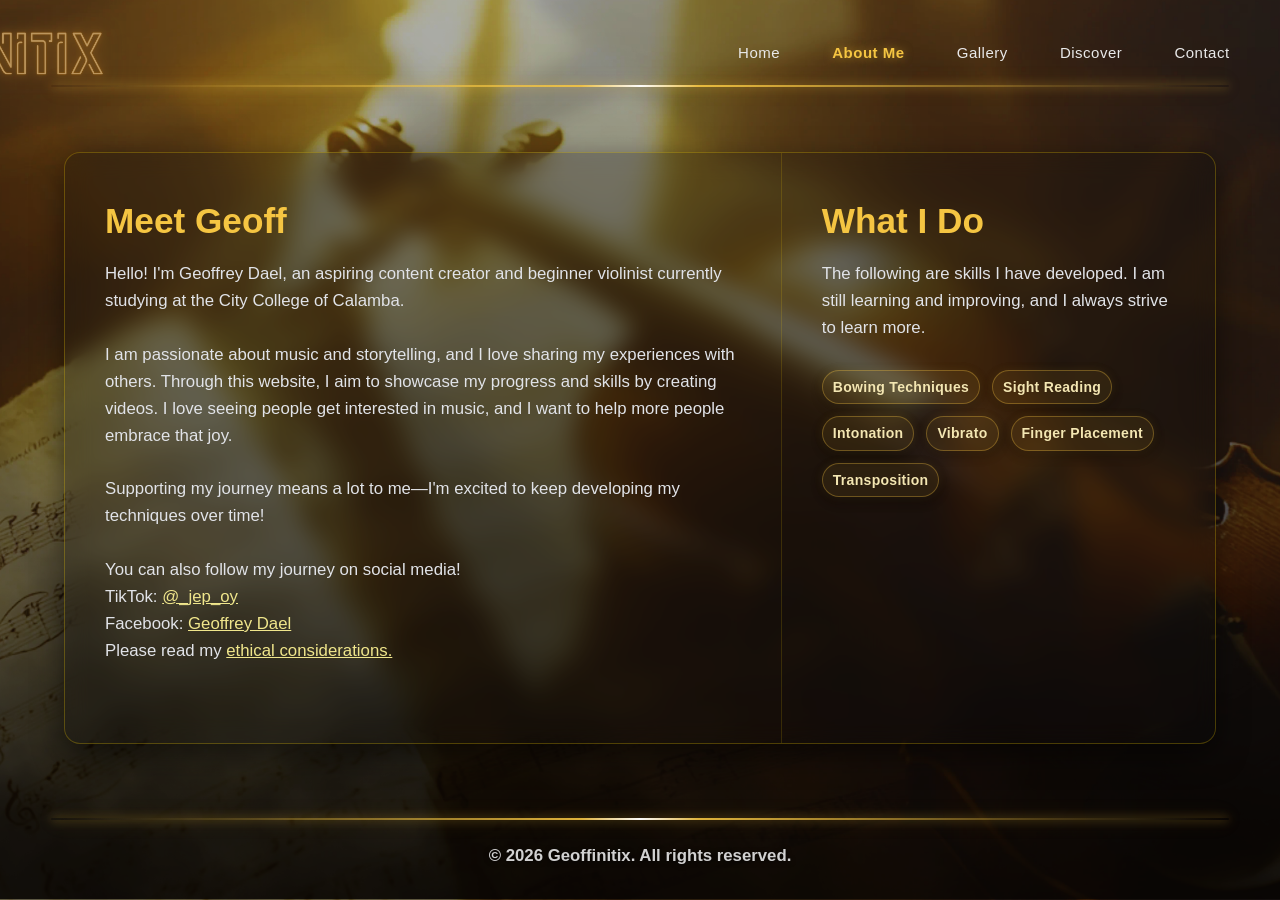
<file: about.html>
<!DOCTYPE html>
<html lang="en">

<head>
    <meta charset="UTF-8">
    <meta name="viewport" content="width=device-width, initial-scale=1.0">
    <title>About Me | Geoffinitix</title>
    <link rel="stylesheet" href="style.css">
    <link rel="stylesheet" href="animation.css">
</head>

<body class="about-page">
    <div class="main-container">

        <section class="hero-section">
            <header class="navbar-wrapper">
                <nav class="navbar-container">
                    <ul>
                        <li><a href="index.html">Home</a></li>
                        <li><a href="about.html" class="active">About Me</a></li>
                        <li><a href="gallery.html">Gallery</a></li>
                        <li><a href="portfolio.html">Discover</a></li>
                        <li><a href="contact.html">Contact</a></li>
                    </ul>
                </nav>
            </header>

            <div class="about-sections">
                <section class="about-content">
                    <h1>Meet Geoff</h1>
                    <p>
                        Hello! I'm Geoffrey Dael, an aspiring content creator and beginner violinist currently studying
                        at the City College of Calamba.<br><br>
                        I am passionate about music and storytelling, and I love sharing my experiences with others.
                        Through this website, I aim to showcase my progress and skills by creating videos. I love seeing
                        people get interested in music, and I want to help more people embrace that joy.<br><br>
                        Supporting my journey means a lot to me—I'm excited to keep developing my techniques over
                        time!<br><br>
                        You can also follow my journey on social media!<br>
                        TikTok: <a href="https://www.tiktok.com/@_jep_oy?is_from_webapp=1&sender_device=pc"
                            target="_blank">@_jep_oy</a><br>
                        Facebook: <a href="https://www.facebook.com/geoffreydael8920" target="_blank">Geoffrey
                            Dael</a><br>
                        Please read my <a href="ethics.html" target="_blank">ethical considerations.</a><br><br>


                    </p>
                </section>

                <section class="specialskill-content">
                    <h1>What I Do</h1>
                    <p>The following are skills I have developed. I am still learning and improving, and I always
                        strive to learn more.</p>
                    <ul type="none">
                        <li>Bowing Techniques</li>
                        <li>Sight Reading</li>
                        <li>Intonation</li>
                        <li>Vibrato</li>
                        <li>Finger Placement</li>
                        <li>Transposition</li>
                    </ul>
                </section>
            </div>

            <div id="music-notes-container"></div>
            <footer class="site-footer">
                <p>&copy; 2026 Geoffinitix. All rights reserved.</p>
            </footer>
        </section>


    </div>

    <script src="script.js"></script>

</body>

</html>
</file>
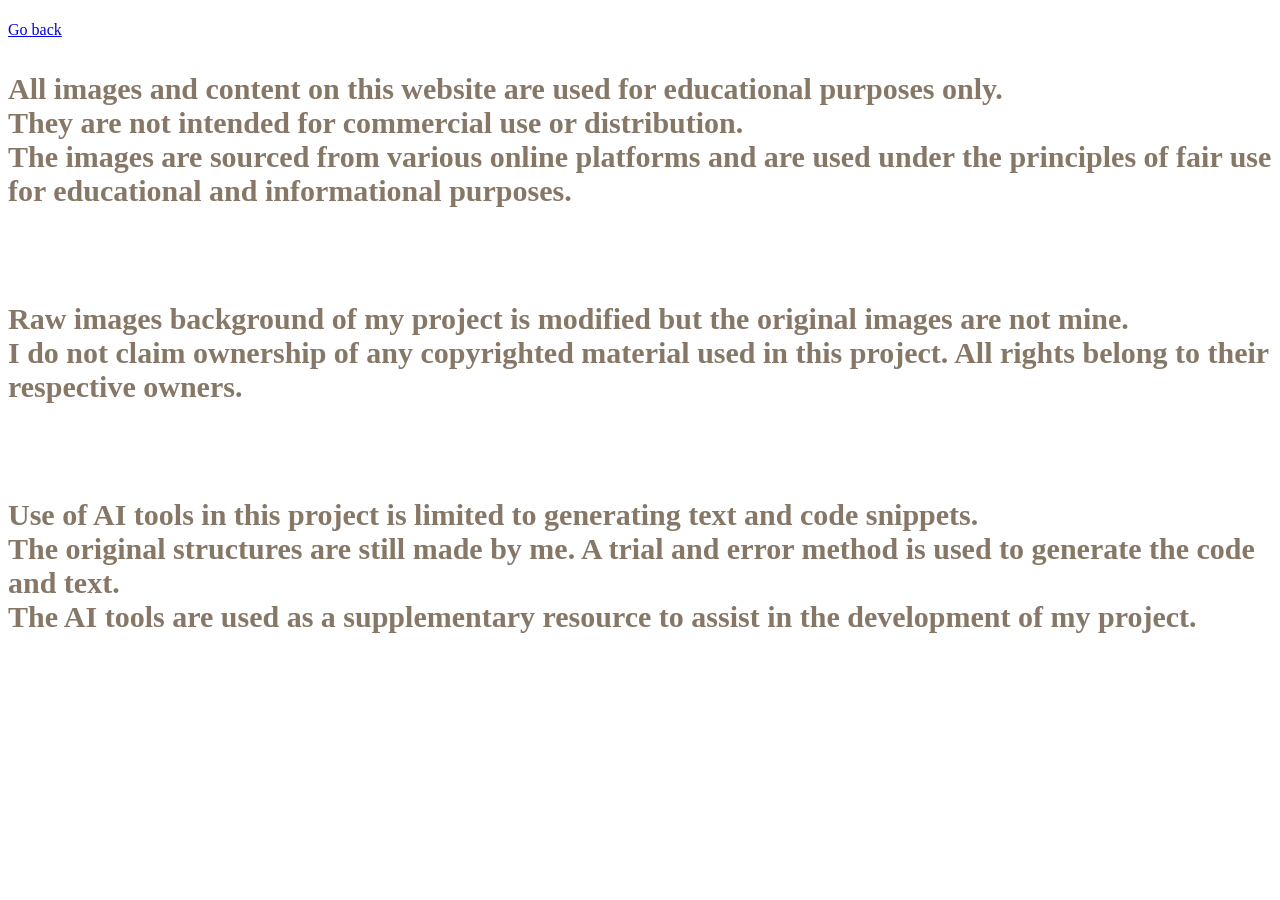
<file: ethics.html>
<!DOCTYPE html>
<html lang="en">

<head>
    <meta charset="UTF-8">
    <meta name="viewport" content="width=device-width, initial-scale=1.0">
    <title>Ethics - Geoffinitix</title>
</head>

<body>

    <a href="about.html">Go back</a>

    <span style="font-size: 30px; font-weight: bold; color: #867767;">
        <p>
            All images and content on this website are used for educational purposes only. <br>
            They are not intended for
            commercial use or distribution. <br>The images are sourced from various online platforms and are used under
            the
            principles of fair use for educational and informational purposes.
        </p><br>

        <p>
            Raw images background of my project is modified but the original images are not mine. <br>I do not claim
            ownership
            of any copyrighted material used in this project. All rights belong to their respective owners.
        </p><br>

        <p>
            Use of AI tools in this project is limited to generating text and code snippets. <br>The original structures
            are
            still made by me. A trial and error method is used to generate the code and text. <br>The AI tools are used
            as a
            supplementary resource to assist in the development of my project.
        </p>


    </span>

</body>

</html>
</file>
<file: style.css>
* {
  padding: 0;
  margin: 0;
  box-sizing: border-box;
}

html {
  scroll-behavior: smooth;
  background-color: #120b06; /* Prevents white flash before CSS/JS renders */
}

body {
  margin: 0;
  font-family: Arial, sans-serif;
  line-height: 1.6;
  color: #ffffff;
  background-color: transparent;
}

body::before {
  content: "";
  position: fixed;
  top: 0;
  left: 0;
  width: 100vw;
  height: 100vh;
  background: rgba(35, 22, 12, 0.2);
  pointer-events: none;
  z-index: 1;
}

.about-sections,
.gallery-container,
.portfolio-section,
.form-container,
.hero-cta-container {
  position: relative;
  z-index: 2;
}

h1 {
  font-family: "Trebuchet MS", Tahoma, sans-serif;
  font-weight: bold;
  font-size: 22px;
  color: #bcc655;
  margin-bottom: 10px;
}

a {
  color: #f0e68c;
  text-decoration: underline;
}

a:visited {
  color: #f0e68c;
}

body.home-page {
  background-color: #0a0c12;
}

body.home-page .main-container {
  display: flex;
  flex-direction: column;
  width: 100%;
}

body.home-page .hero-section {
  background-image: url("image/home-bg.png");
  background-size: cover;
  background-position: center top;
  background-repeat: no-repeat;
  background-attachment: fixed;
}

/* ========================================================
   UNIFIED BACKGROUND & HERO LAYOUT
   ======================================================== */

/* Apply shared background image to all page types */
body.about-page .hero-section,
body.contact-page .hero-section,
body.gallery-page .hero-section,
body.portfolio-page .hero-section,
.hero-section {
  width: 100%;
  min-height: 100vh;
  background-image: url("image/bgimg.png"); /* Single shared background image path */
  background-size: cover;
  background-position: center top;
  background-repeat: no-repeat;
  background-attachment: fixed;
  display: flex;
  flex-direction: column;
}

/* Page-specific layout adjustments */
body.about-page .hero-section,
body.contact-page .hero-section,
body.gallery-page .hero-section,
body.portfolio-page .hero-section {
  justify-content: space-between;
}
body.about-page .hero-section {
  min-height: 100vh;
  display: flex;
  flex-direction: column;
  justify-content: space-between;
}

body.home-page .hero-section,
.hero-section {
  justify-content: flex-start;
}

/* Fallback Hero Layout */
.hero-section {
  position: relative;
  width: 100%;
  min-height: 100vh;
  background-image: url("image/bgimg.png");
  background-size: cover;
  background-position: center top;
  background-repeat: no-repeat;
  background-attachment: fixed;
  display: flex;
  flex-direction: column;
  justify-content: flex-start;
}

.hero-section h1:not(.about-sections h1):not(.about-sections *) {
  font-size: 2.5rem;
  font-weight: 700;
  text-align: center;
  color: #e5c158;
  margin-top: 20px;
  margin-bottom: 8px;
  text-shadow: 0 2px 10px rgba(0, 0, 0, 0.7);
  letter-spacing: 1px;
}

.hero-section p:not(.about-sections p):not(.about-sections *) {
  font-size: 1.05rem;
  text-align: center;
  color: #d1d1d1;
  margin-bottom: 30px;
  text-shadow: 0 1px 5px rgba(0, 0, 0, 0.8);
}

/* ========================================================
   NAVIGATION BAR
   ======================================================== */
.navbar-wrapper {
  width: 100%;
  padding-top: clamp(16px, 3vh, 32px);
  z-index: 10;
}

.navbar-container {
  position: relative;
  display: flex;
  align-items: center;
  justify-content: flex-end;
  padding: clamp(6px, 1vh, 10px) clamp(16px, 3vw, 40px) clamp(12px, 2vh, 22px)
    clamp(16px, 3vw, 40px);
  background-color: transparent;
  width: 100%;
}

.navbar-container::after {
  content: "";
  position: absolute;
  bottom: 0;
  left: 4%;
  width: 92%;
  height: 2px;
  background: linear-gradient(
    90deg,
    transparent 0%,
    rgba(245, 197, 66, 0.25) 15%,
    rgba(245, 197, 66, 0.9) 45%,
    rgba(255, 255, 255, 0.98) 50%,
    rgba(245, 197, 66, 0.9) 55%,
    rgba(245, 197, 66, 0.25) 85%,
    transparent 100%
  );
  box-shadow:
    0 0 10px rgba(245, 197, 66, 0.55),
    0 0 20px rgba(245, 197, 66, 0.25);
  border-radius: 2px;
}

.navbar-container ul {
  display: flex;
  flex-direction: row;
  flex-wrap: wrap;
  align-items: center;
  justify-content: center;
  gap: clamp(14px, 2.2vw, 36px);
  list-style: none;
  margin: 0;
  padding: 0;
}

.navbar-container a {
  display: inline-block;
  padding: clamp(4px, 0.8vh, 6px) clamp(8px, 1vw, 12px);
  font-size: 15px;
  font-weight: 500;
  line-height: 1.4;
  color: #e9e9e9;
  text-decoration: none;
  letter-spacing: 0.5px;
}

.navbar-container a.active {
  color: #f5c542;
  font-weight: bold;
  text-shadow: 0 0 10px rgba(245, 197, 66, 0.5);
}

/* ========================================================
   HOME PAGE CONTENT & BUTTONS
   ======================================================== */
.hero-cta-container {
  position: absolute;
  bottom: 22%;
  left: 6.3%;
  z-index: 2;
}

.hero-cta-container .cta-buttons {
  display: flex;
  flex-wrap: wrap;
  gap: clamp(8px, 1.2vw, 18px);
  align-items: center;
}

.btn {
  position: relative;
  display: inline-flex;
  align-items: center;
  justify-content: center;
  padding: clamp(10px, 1.4vh, 16px) clamp(22px, 2.2vw, 36px);
  font-size: clamp(13px, 1.05vw, 16px);
  font-weight: 800;
  letter-spacing: 1px;
  text-transform: uppercase;
  text-decoration: none;
  border-radius: 8px;
  cursor: pointer;
  overflow: hidden;
  z-index: 1;
}

.btn--primary {
  background: linear-gradient(135deg, #f5c542 0%, #e5b11b 100%);
  color: #0b0d12;
  border: 1px solid #ffd866;
  box-shadow:
    0 4px 20px rgba(245, 197, 66, 0.35),
    inset 0 1px 0 rgba(255, 255, 255, 0.5);
  text-shadow: 0 1px 0 rgba(255, 255, 255, 0.4);
}

.btn--secondary {
  background: rgba(18, 22, 32, 0.65);
  color: #ffffff;
  border: 1px solid rgba(255, 255, 255, 0.3);
  backdrop-filter: blur(12px);
  -webkit-backdrop-filter: blur(12px);
  box-shadow:
    0 4px 20px rgba(0, 0, 0, 0.5),
    inset 0 1px 1px rgba(255, 255, 255, 0.2);
  text-shadow: 0 0 8px rgba(255, 255, 255, 0.6);
}

.home-content {
  background: linear-gradient(180deg, #0a0c12 0%, #12151e 100%);
  padding: 90px 24px;
  display: flex;
  justify-content: center;
}

.home-cards {
  display: grid;
  grid-template-columns: repeat(auto-fit, minmax(240px, 1fr));
  gap: 24px;
  margin-top: 36px;
}

.home-card {
  background: rgba(255, 255, 255, 0.04);
  border: 1px solid rgba(245, 197, 66, 0.2);
  border-radius: 8px;
  padding: 26px;
}

.home-card h3 {
  color: #f5c542;
  margin-bottom: 10px;
  font-size: 20px;
}

.home-card p {
  color: #cfd3dc;
  font-size: 14px;
  line-height: 1.6;
  margin-bottom: 16px;
}

.card-link {
  color: #f5c542;
  text-decoration: none;
  font-weight: 600;
  font-size: 14px;
}

.about-sections {
  display: flex;
  max-width: 1200px;
  width: 90%;
  /* Increased top margin from 30px to 60px (or 70px) to drop it further down */
  margin: 65px auto 40px auto;
  background: rgba(15, 15, 15, 0.25);
  backdrop-filter: blur(12px);
  -webkit-backdrop-filter: blur(12px);
  border: 1px solid rgba(255, 215, 0, 0.25);
  border-radius: 16px;
  box-shadow: 0 10px 30px rgba(0, 0, 0, 0.5);
  overflow: hidden;
  position: relative;
  z-index: 2;
  padding: 0;
}

.about-sections .about-content,
.specialskill-content {
  padding: 50px 45px; /* Adds comfortable top/bottom room for text */
}
/* Left Column: Meet Geoff (Takes up much more width ~65%) */
.about-sections .about-content {
  flex: 1.8;
  padding: 40px;
  background: transparent;
  border: none;
  border-right: 1px solid rgba(255, 215, 0, 0.15); /* Vertical dividing line */
  border-radius: 0;
  display: flex;
  flex-direction: column;
}

/* Right Column: What I Do (Takes up ~35%) */
.specialskill-content {
  flex: 1;
  padding: 40px;
  background: transparent;
  border: none;
  border-radius: 0;
  display: flex;
  flex-direction: column;
}

/* Responsive Collapse for Tablet/Mobile */
@media (max-width: 850px) {
  .about-sections {
    flex-direction: column;
  }

  .about-sections .about-content {
    border-right: none;
    border-bottom: 1px solid rgba(255, 215, 0, 0.15);
  }
}

/* Section Headings ("Meet Geoff" & "What I Do") */
.about-sections .about-content h1,
.specialskill-content h1 {
  margin-bottom: 12px;
  font-size: 2.2rem !important; /* Increased heading size (approx 35px) */
  color: #f5c542;
  text-align: left !important;
}

/* Paragraph Body Text */
.about-sections .about-content p,
.specialskill-content p {
  margin-bottom: 12px;
  font-size: 1.05rem !important; /* Increased body text for better readability */
  line-height: 1.6;
  color: #e1e3e8;
  text-align: left !important;
}

.specialskill-content ul {
  display: flex;
  flex-wrap: wrap;
  gap: 12px; /* Slightly increased spacing between pills */
  margin: 16px 0 0 0;
  padding: 0;
  list-style: none;
  justify-content: flex-start;
}
/* Style for individual skill pills */
.specialskill-content li {
  display: inline-flex;
  align-items: center;
  padding: 8px 16px; /* Increased padding inside pills */
  font-size: 0.95rem !important; /* Enlarged text size for better legibility */
  font-weight: 600; /* Medium-bold for sharper text */
  letter-spacing: 0.3px; /* Subtle spacing between letters */
  color: #f3e6b2;
  background: rgba(245, 197, 66, 0.1);
  border: 1px solid rgba(245, 197, 66, 0.4);
  border-radius: 20px;
  box-shadow: 0 3px 10px rgba(0, 0, 0, 0.3);
  transition: all 0.2s ease;
}

body.contact-page .hero-section h1 {
  margin-top: 10px;
  margin-bottom: 4px;
}

body.contact-page .hero-section p {
  margin-bottom: 12px;
}

.form-container {
  max-width: 750px;
  width: 90%;
  margin: 0 auto 40px auto;
  padding: 35px 45px;
  background: rgba(15, 15, 15, 0.18);
  backdrop-filter: blur(10px);
  -webkit-backdrop-filter: blur(10px);
  border: 1px solid rgba(255, 215, 0, 0.2);
  border-radius: 14px;
  box-shadow: 0 10px 30px rgba(0, 0, 0, 0.4);
  color: #fff;
}

.input-group {
  margin-bottom: 22px;
  display: flex;
  flex-direction: column;
}

.input-group label {
  margin-bottom: 8px;
  font-size: 0.95rem;
  font-weight: 600;
  color: #e0e0e0;
}

.input-group input,
.input-group textarea {
  width: 100%;
  padding: 14px 16px;
  background: rgba(0, 0, 0, 0.25);
  border: 1px solid rgba(255, 255, 255, 0.2);
  border-radius: 6px;
  color: #fff;
  font-size: 1rem;
  outline: none;
  box-sizing: border-box;
}

.input-group textarea {
  min-height: 110px;
  resize: vertical;
}

.submit-btn {
  width: 100%;
  padding: 15px;
  margin-top: 10px;
  background: linear-gradient(135deg, #e5c158, #b8860b);
  border: none;
  border-radius: 6px;
  color: #111;
  font-size: 1rem;
  font-weight: bold;
  cursor: pointer;
  text-transform: uppercase;
  letter-spacing: 1px;
}

.input-group input.invalid-field,
.input-group textarea.invalid-field {
  border: 1px solid #ff4d4d !important;
  box-shadow: 0 0 10px rgba(255, 77, 77, 0.4) !important;
  background: rgba(255, 0, 0, 0.08) !important;
}

.error-msg {
  color: #ff6b6b;
  font-size: 0.82rem;
  margin-top: 5px;
  display: block;
  font-weight: 500;
}

.char-counter {
  display: block;
  text-align: right;
  font-size: 0.78rem;
  color: #888;
  margin-top: 4px;
}

.input-group input::placeholder,
.input-group textarea::placeholder {
  color: rgba(255, 255, 255, 0.7);
  opacity: 1;
}

.contact-wrapper {
  display: flex;
  max-width: 1000px;
  width: 90%;
  /* Change top margin from 0 to 40px (or 50px) to drop it down */
  margin: 50px auto 40px auto;
  background: rgba(15, 15, 15, 0.25);
  backdrop-filter: blur(12px);
  -webkit-backdrop-filter: blur(12px);
  border: 1px solid rgba(255, 215, 0, 0.25);
  border-radius: 16px;
  box-shadow: 0 10px 30px rgba(0, 0, 0, 0.5);
  overflow: hidden;
  position: relative;
  z-index: 2;
}

/* Left Column: Contact Information (Smaller Width) */
.contact-info-container {
  flex: 1; /* ~35% - 40% width */
  padding: 40px;
  background: rgba(0, 0, 0, 0.2);
  border-right: 1px solid rgba(255, 215, 0, 0.15);
  display: flex;
  flex-direction: column;
}

.contact-info-container h2 {
  font-family: "Trebuchet MS", Tahoma, sans-serif;
  font-size: 1.6rem;
  color: #e5c158;
  margin-bottom: 12px;
}

.contact-info-container p {
  text-align: left !important;
  color: #d1d1d1;
  font-size: 0.92rem;
  margin-bottom: 24px;
}

.info-item {
  margin-bottom: 20px;
}

.info-label {
  font-size: 0.8rem;
  text-transform: uppercase;
  letter-spacing: 1px;
  color: #f5c542;
  font-weight: bold;
  display: block;
  margin-bottom: 4px;
}

.info-item p {
  margin-bottom: 0;
  font-size: 0.95rem;
  color: #ffffff;
}

.social-links {
  display: flex;
  gap: 15px;
  margin-top: 6px;
}

.social-links a {
  color: #f0e68c;
  text-decoration: none;
  font-weight: 600;
  transition: color 0.2s ease;
}

.social-links a:hover {
  color: #f5c542;
  text-decoration: underline;
}

/* Right Column: Message Form (Larger Width) */
.form-container {
  flex: 1.6; /* ~60% - 65% width */
  padding: 40px;
  width: 100%;
  max-width: none;
  margin: 0;
  background: transparent;
  backdrop-filter: none;
  -webkit-backdrop-filter: none;
  border: none;
  border-radius: 0;
  box-shadow: none;
}

/* Responsive collapse for tablet/mobile screens */
@media (max-width: 850px) {
  .contact-wrapper {
    flex-direction: column;
  }

  .contact-info-container {
    border-right: none;
    border-bottom: 1px solid rgba(255, 215, 0, 0.15);
  }
}

/* ========================================================
   PORTFOLIO PAGE
   ======================================================== */
body.portfolio-page .portfolio-section {
  flex: 1;
  display: flex;
  flex-direction: column;
  justify-content: flex-start;
  padding-top: 10px;
}

body.portfolio-page .portfolio-header {
  max-width: 1350px;
  width: 100%;
  margin: 0 auto;
  padding: 0 20px;
  text-align: left !important;
}

body.portfolio-page .portfolio-header h1,
body.portfolio-page .portfolio-header p {
  text-align: left !important;
}

.cards-container {
  display: grid;
  grid-template-columns: repeat(3, 1fr); /* Updated from repeat(4, 1fr) */
  gap: 20px;
  max-width: 1350px;
  width: 100%;
  margin: -5px auto 40px auto;
  padding: 0 20px;
  box-sizing: border-box;
}

@media (max-width: 900px) {
  .cards-container {
    grid-template-columns: repeat(2, 1fr);
  }
}

@media (max-width: 600px) {
  .cards-container {
    grid-template-columns: 1fr;
  }
}
.card-item {
  position: relative;
  display: flex;
  flex-direction: column;
  justify-content: flex-end;
  min-height: 500px; /* Reduced from 500px to shorten the overall card height */
  border-radius: 16px;
  overflow: hidden;
  text-decoration: none;
  color: #fff;
  border: 1px solid rgba(255, 215, 0, 0.25);
  background: rgba(15, 15, 15, 0.35);
  backdrop-filter: blur(12px);
  -webkit-backdrop-filter: blur(12px);
}

/* Optional: Adjust paragraph height so text doesn't overflow the shorter cards */
.card-content .card-description,
.card-description {
  font-size: 0.88rem;
  color: #d1d1d1;
  line-height: 1.4;
  margin: 0 0 12px 0;
  text-align: left !important;
  text-shadow: 0 1px 3px rgba(0, 0, 0, 0.9);
  height: auto; /* Let content dictate height naturally */
  min-height: 0;
}

.card-image-wrapper {
  position: absolute;
  top: 0;
  left: 0;
  width: 100%;
  height: 100%;
  z-index: 0;
  /* Mask gradient to smoothly fade out the bottom of the image into the card background */
  -webkit-mask-image: linear-gradient(
    to bottom,
    rgba(0, 0, 0, 1) 40%,
    rgba(0, 0, 0, 0) 100%
  );
  mask-image: linear-gradient(
    to bottom,
    rgba(0, 0, 0, 1) 40%,
    rgba(0, 0, 0, 0) 100%
  );
}

.card-img {
  width: 100%;
  height: 100%;
  object-fit: cover;
}

/* Card Content Container */
.card-content {
  position: relative;
  z-index: 1;
  padding: 20px;
  display: flex;
  flex-direction: column;
  justify-content: flex-end;
  text-align: left !important;
  background: linear-gradient(
    to bottom,
    rgba(124, 101, 67, 0) 0%,
    rgba(80, 54, 11, 0.8) 40%,
    rgba(42, 24, 0, 0.95) 100%
  );
}

/* Card Title: Give a fixed height so multi-line titles align nicely */
.card-content .card-title,
.card-title {
  font-size: 1.15rem;
  font-weight: 700;
  color: #e5c158;
  margin-top: 0;
  margin-bottom: 10px;
  min-height: 2.8em; /* Ensures title baselines align across all 3 cards */
  display: flex;
  align-items: flex-end;
  text-align: left !important;
  text-shadow: 0 2px 4px rgba(0, 0, 0, 0.8);
}

/* Card Description (<p>): Set a matching min-height so the paragraphs and EXPLORE buttons align horizontally */
.card-content .card-description,
.card-description {
  font-size: 0.88rem;
  color: #d1d1d1;
  line-height: 1.45;
  margin: 0 0 16px 0;
  min-height: 4.5em; /* Holds consistent space across 3-line and 4-line descriptions */
  text-align: left !important;
  text-shadow: 0 1px 3px rgba(0, 0, 0, 0.9);
}
/* 1. Heading positioned cleanly at top with spacing below */
.card-title {
  font-size: 1.2rem;
  font-weight: 700;
  color: #e5c158;
  margin-top: 0;
  margin-bottom: 24px; /* Creates the gap between heading and paragraph */
  text-align: left;
  text-shadow: 0 2px 4px rgba(0, 0, 0, 0.8);
}

/* 2. Left-aligned paragraph sitting underneath heading */
.card-description {
  font-size: 0.88rem;
  color: #d1d1d1;
  line-height: 1.5;
  margin: 0 0 16px 0;
  text-align: left;
  text-shadow: 0 1px 3px rgba(0, 0, 0, 0.9);
  min-height: 4.2em; /* Keeps headings locked on the same baseline across cards */
}
.card-actions {
  display: flex;
  justify-content: flex-end;
}

.card-btn {
  display: inline-block;
  padding: 8px 18px;
  background: linear-gradient(135deg, #e5c158, #b8860b);
  color: #111;
  font-weight: 600;
  font-size: 0.88rem;
  border-radius: 6px;
  text-transform: uppercase;
  letter-spacing: 0.5px;
}

.gallery-container {
  width: 90%;
  max-width: 1350px;
  margin: 20px auto 40px auto; /* Removed negative top margin */
  padding: 0 20px;
}

/* Align the entire header section to the left */
.gallery-header,
.gallery-container h1,
.gallery-container p {
  text-align: left !important;
  margin-left: 0;
  padding-left: 0;
}

.gallery-title {
  font-size: 2.2rem;
  font-weight: 700;
  color: #e5c158;
  margin-bottom: 6px;
}

.gallery-subtitle {
  font-size: 1rem;
  color: #d1d1d1;
}

.gallery-scroll-wrapper {
  position: relative;
  width: 100%;
}
.gallery-grid {
  display: grid;
  grid-template-columns: repeat(5, 1fr);
  gap: 15px;
  max-height: 460px; /* Reduced so only 2 full rows fit */
  overflow-y: auto; /* Enables vertical scrolling for hidden items */
  overflow-x: hidden; /* Prevents any unwanted horizontal scrollbars */
  padding-right: 5px;
}

.parent {
  display: grid;
  grid-template-columns: repeat(5, 1fr);
  gap: 15px;
  max-height: 470px; /* Limits the viewable area strictly to 2 rows */
  overflow-y: auto; /* Adds vertical scrollbar for hidden items */
  overflow-x: hidden; /* Prevents horizontal overflow */
  padding-right: 5px; /* Space for scrollbar */
  margin-top: -15px; /* Adjust this value (e.g., -10px to -25px) to lift the grid higher */
  padding-top: 0;
}

.parent > div {
  aspect-ratio: 10 / 9; /* Shorter landscape format */
  height: auto;
}

.parent img {
  width: 100%;
  height: 100%;
  object-fit: cover; /* Ensures images fill the shorter box without stretching */
}

/* Styled scrollbar for mouse scrolling */
.parent::-webkit-scrollbar {
  width: 6px;
}

.parent::-webkit-scrollbar-track {
  background: rgba(20, 18, 22, 0.4);
  border-radius: 4px;
}

.parent::-webkit-scrollbar-thumb {
  background: rgba(229, 193, 88, 0.5);
  border-radius: 4px;
}
/* Video Preview Cards without images */
.gallery-item.video-item {
  position: relative;
  background: rgba(20, 18, 22, 0.85);
  border: 1px solid rgba(229, 193, 88, 0.3);
  border-radius: 16px;
  cursor: pointer;
  display: flex;
  align-items: center;
  justify-content: center;
}

.video-play-icon {
  position: absolute;
  top: 50%;
  left: 50%;
  transform: translate(-50%, -50%);
  width: 52px;
  height: 52px;
  background: rgba(20, 18, 22, 0.85);
  color: #e5c158;
  border: 2px solid #e5c158;
  border-radius: 50%;
  display: flex;
  align-items: center;
  justify-content: center;
  font-size: 20px;
  padding-left: 3px;
  z-index: 2;
  pointer-events: none;
}

.modal-content-video {
  width: 80vw;
  max-width: 900px;
  aspect-ratio: 16 / 9;
  background: #000;
  border-radius: 12px;
  overflow: hidden;
  box-shadow: 0 0 25px rgba(229, 193, 88, 0.3);
}

.modal-content-video iframe {
  width: 100%;
  height: 100%;
  border: none;
}

.gallery-item.video-item {
  position: relative;
  width: 100%;
  height: 220px;
  border-radius: 16px;
  overflow: hidden;
  border: 1px solid rgba(229, 193, 88, 0.3);
  background: #000;
  cursor: pointer;
}

.gallery-item.video-item img {
  width: 100%;
  height: 100%;
  object-fit: cover;
  object-position: center;
  display: block;
}

.gallery-item.video-item iframe {
  width: 100%;
  height: 100%;
  border: none;
}

/* 1. Set a fixed height for each gallery card container */
.gallery-item {
  width: 100%;
  aspect-ratio: 3 / 3; /* Ensures all thumbnails maintain consistent proportions */
  height: auto;
  border-radius: 12px;
  overflow: hidden;
  border: 1px solid rgba(229, 193, 88, 0.25);
  background: rgba(15, 15, 15, 0.35);
}

.gallery-item img {
  width: 100%;
  height: 100%;
  object-fit: cover;
  display: block;
}
.modal-overlay {
  position: fixed;
  top: 0;
  left: 0;
  width: 100vw;
  height: 100vh;
  background: rgba(0, 0, 0, 0.85);
  backdrop-filter: blur(8px);
  -webkit-backdrop-filter: blur(8px);
  display: flex;
  justify-content: center;
  align-items: center;
  z-index: 1000;
  padding: 40px;
  opacity: 0;
  visibility: hidden;
  pointer-events: none;
}

.modal-content {
  position: relative;
  display: flex;
  justify-content: center;
  align-items: center;
  max-width: 90vw;
  max-height: 90vh;
  border-radius: 16px;
  overflow: hidden;
  box-shadow:
    0 20px 50px rgba(0, 0, 0, 0.6),
    0 0 25px rgba(245, 197, 66, 0.25);
  transform: scale(0.82);
}

.modal-content img {
  display: block;
  width: auto;
  height: auto;
  max-width: 90vw;
  max-height: 90vh;
  object-fit: contain;
}

.modal-close {
  position: absolute;
  top: 25px;
  right: 35px;
  font-size: 2.8rem;
  font-weight: bold;
  color: #ffffff;
  cursor: pointer;
  z-index: 1001;
  line-height: 1;
  user-select: none;
}

.modal-overlay.active {
  opacity: 1;
  visibility: visible;
  pointer-events: auto;
}

.modal-overlay.active .modal-content {
  transform: scale(1);
}

.modal-nav {
  position: absolute;
  top: 50%;
  transform: translateY(-50%);
  background: none;
  color: #f5c542;
  width: 48px;
  height: 80px;
  border-radius: 12px;
  border: none;
  display: flex;
  align-items: center;
  justify-content: center;
  font-size: 1.5rem;
  cursor: pointer;
  z-index: 1002;
  user-select: none;
}

.modal-prev {
  left: 20px;
}
.modal-next {
  right: 20px;
}

.video-modal-prev {
  left: 20px;
}

.video-modal-next {
  right: 20px;
}

/* Ensure video content area leaves room for the arrows on screen */
.modal-content-video {
  max-width: 80vw;
  width: 800px;
  position: relative;
  z-index: 1001;
}

.site-footer {
  position: relative;
  margin-top: auto;
  width: 100%;
  text-align: center;
  padding: 30px 16px 5px;
  background: transparent;
  color: #ffffff;
  font-weight: 700;
  font-size: clamp(14px, 1.25vw, 18px);
  text-shadow: 0 1px 3px rgba(0, 0, 0, 0.6);
  z-index: 10;
  display: flex;
  justify-content: center;
  align-items: center;
}

.site-footer p {
  margin: 0;
  line-height: 1;
}

.site-footer::before {
  content: "";
  position: absolute;
  top: 0;
  left: 4%;
  width: 92%;
  height: 2px;
  background: linear-gradient(
    90deg,
    transparent 0%,
    rgba(245, 197, 66, 0.25) 15%,
    rgba(245, 197, 66, 0.9) 45%,
    rgba(255, 255, 255, 0.98) 50%,
    rgba(245, 197, 66, 0.9) 55%,
    rgba(245, 197, 66, 0.25) 85%,
    transparent 100%
  );
  box-shadow:
    0 0 10px rgba(245, 197, 66, 0.55),
    0 0 20px rgba(245, 197, 66, 0.25);
  border-radius: 2px;
}

@media (max-width: 1024px) {
  .parent {
    grid-template-columns: repeat(3, 1fr);
  }
}

@media (max-width: 768px) {
  /* Reduce navbar wrapper padding on top */
  .navbar-wrapper {
    padding-top: 12px;
  }

  /* Center alignment and tighten container padding */
  .navbar-container {
    justify-content: center;
    padding: 8px 12px 14px 12px;
  }

  /* Reduce gap between menu items so all fit on one row */
  .navbar-container ul {
    gap: 8px; /* Tighter spacing between links */
  }

  /* Lower font size & padding for individual navbar links */
  .navbar-container a {
    font-size: 14px; /* Scaled down for mobile */
    padding: 3px 6px;
    letter-spacing: 0; /* Tightens text width */
  }
}

@media (max-width: 400px) {
  /* Extra tight adjustments for smaller phone screens */
  .navbar-container ul {
    gap: 4px;
  }

  .navbar-container a {
    font-size: 10px;
    padding: 2px 4px;
  }
}
/* Custom Alert Overlay */
.custom-alert-overlay {
  position: fixed;
  top: 0;
  left: 0;
  width: 100vw;
  height: 100vh;
  background: rgba(0, 0, 0, 0.75);
  backdrop-filter: blur(8px);
  -webkit-backdrop-filter: blur(8px);
  display: flex;
  justify-content: center;
  align-items: center;
  z-index: 2000;
  opacity: 0;
  visibility: hidden;
  transition:
    opacity 0.3s ease,
    visibility 0.3s ease;
}

.custom-alert-overlay.active {
  opacity: 1;
  visibility: visible;
}

/* Custom Alert Popup Box */
.custom-alert-box {
  background: rgba(20, 20, 20, 0.95);
  border: 1px solid rgba(245, 197, 66, 0.5);
  border-radius: 16px;
  padding: 30px 40px;
  max-width: 400px;
  width: 90%;
  text-align: center;
  box-shadow:
    0 10px 30px rgba(0, 0, 0, 0.7),
    0 0 20px rgba(245, 197, 66, 0.2);
  transform: scale(0.8);
  transition: transform 0.3s cubic-bezier(0.16, 1, 0.3, 1);
}

.custom-alert-overlay.active .custom-alert-box {
  transform: scale(1);
}

.custom-alert-icon {
  width: 50px;
  height: 50px;
  background: rgba(245, 197, 66, 0.15);
  color: #f5c542;
  border: 2px solid #f5c542;
  border-radius: 50%;
  display: flex;
  align-items: center;
  justify-content: center;
  font-size: 24px;
  font-weight: bold;
  margin: 0 auto 15px auto;
}

.custom-alert-box h3 {
  color: #f5c542;
  font-size: 1.5rem;
  margin-bottom: 8px;
}

.custom-alert-box p {
  color: #d1d1d1;
  font-size: 0.95rem;
  margin-bottom: 20px;
  text-align: center !important;
}

.custom-alert-box .submit-btn {
  padding: 10px 25px;
  margin-top: 0;
}
</file>
<file: animation.css>
html {
  scroll-behavior: smooth;
}

body::before {
  opacity: 0;
  transition: opacity 0.4s ease;
}

body.page-loaded::before {
  opacity: 1;
}

/* Add .contact-wrapper to the animated elements */
.about-sections,
.gallery-container,
.portfolio-section,
.form-container,
.contact-wrapper,
.hero-cta-container {
  opacity: 0;
  transform: translateY(25px);
  transition:
    opacity 0.45s ease-out,
    transform 0.45s cubic-bezier(0.16, 1, 0.3, 1);
}

/* Trigger reveal animation when page loads */
body.page-loaded .about-sections,
body.page-loaded .gallery-container,
body.page-loaded .portfolio-section,
body.page-loaded .form-container,
body.page-loaded .contact-wrapper,
body.page-loaded .hero-cta-container {
  opacity: 1;
  transform: translateY(0);
}

a:hover {
  color: #ffffff;
  text-decoration: none;
}

.navbar-container a {
  transition:
    color 0.25s ease,
    text-shadow 0.25s ease,
    transform 0.2s ease;
}

.navbar-container a:hover,
.navbar-container a:focus {
  color: #ffffff;
  text-shadow: 0 0 12px rgba(245, 197, 66, 0.85);
  transform: translateY(-1px);
}

.btn {
  transition: all 0.3s cubic-bezier(0.25, 0.8, 0.25, 1);
}

.btn--primary:hover,
.btn--primary:focus {
  background: linear-gradient(135deg, #ffd866 0%, #f5c542 100%);
  color: #000000;
  border-color: #ffffff;
  transform: translateY(-3px) scale(1.02);
  box-shadow:
    0 8px 30px rgba(245, 197, 66, 0.6),
    0 0 15px rgba(255, 255, 255, 0.5),
    inset 0 1px 0 rgba(255, 255, 255, 0.8);
}

.btn--secondary:hover,
.btn--secondary:focus {
  background: rgba(255, 255, 255, 0.12);
  color: #f5c542;
  border-color: #f5c542;
  transform: translateY(-3px) scale(1.02);
  box-shadow:
    0 8px 30px rgba(245, 197, 66, 0.35),
    inset 0 1px 2px rgba(255, 255, 255, 0.4);
  text-shadow: 0 0 12px rgba(245, 197, 66, 0.8);
}

.btn:active {
  transform: translateY(-1px) scale(0.98);
}

.home-card {
  background: rgba(255, 255, 255, 0.04);
  border: 1px solid rgba(245, 197, 66, 0.2);
  border-radius: 8px;
  padding: 26px;
  transition:
    transform 0.25s ease,
    border-color 0.25s ease,
    box-shadow 0.25s ease;
}

.home-card:hover {
  transform: translateY(-4px);
  border-color: #f5c542;
  box-shadow: 0 8px 24px rgba(245, 197, 66, 0.15);
}

.card-link {
  transition: color 0.2s ease;
}

.card-link:hover {
  color: #ffd65c;
  text-decoration: underline;
}

.specialskill-content li {
  display: inline-flex;
  align-items: center;
  padding: 5px 10px;
  font-size: 14px !important;
  color: #f3e6b2;
  background: rgba(245, 197, 66, 0.08);
  border: 1px solid rgba(245, 197, 66, 0.32);
  border-radius: 22px;
  box-shadow:
    0 4px 12px rgba(0, 0, 0, 0.28),
    0 0 10px rgba(245, 197, 66, 0.1);
  transition: all 0.25s ease;
}

.specialskill-content li:hover {
  background: rgba(245, 197, 66, 0.18);
  border-color: rgba(245, 197, 66, 0.6);
  transform: translateY(-2px);
}

.input-group input,
.input-group textarea {
  transition: all 0.3s ease;
}

.input-group input:focus,
.input-group textarea:focus {
  border-color: #e5c158;
  background: rgba(0, 0, 0, 0.45);
  box-shadow: 0 0 10px rgba(229, 193, 88, 0.3);
}

.submit-btn {
  transition: all 0.3s ease;
}

.submit-btn:hover {
  background: linear-gradient(135deg, #f3d06a, #d49b13);
  box-shadow: 0 0 15px rgba(229, 193, 88, 0.4);
}

.submit-btn:active {
  transform: scale(0.98);
}

.card-item {
  transition:
    transform 0.3s ease,
    border-color 0.3s ease,
    box-shadow 0.3s ease;
}

.card-item:hover {
  transform: translateY(-8px);
  border-color: rgba(229, 193, 88, 0.7);
  box-shadow: 0 12px 30px rgba(229, 193, 88, 0.2);
}

.card-img {
  transition: transform 0.5s ease;
}

.card-item:hover .card-img {
  transform: scale(1.06);
}

.card-btn {
  transition:
    opacity 0.3s ease,
    transform 0.1s ease;
}

.card-item:hover .card-btn {
  background: linear-gradient(135deg, #f3d06a, #d49b13);
  box-shadow: 0 0 10px rgba(229, 193, 88, 0.3);
}

.parent {
  scroll-behavior: smooth;
}

.gallery-item.video-item {
  transition: all 0.3s ease;
}

.gallery-item.video-item:hover img {
  transform: scale(1.08);
  opacity: 0.85;
}

.gallery-item.video-item:hover {
  border-color: rgba(229, 193, 88, 0.9);
  box-shadow: 0 0 20px rgba(229, 193, 88, 0.35);
  transform: translateY(-6px);
}

.video-play-icon {
  transition: all 0.3s ease;
}

.gallery-item.video-item:hover .video-play-icon {
  background: #e5c158;
  color: #111;
  transform: translate(-50%, -50%) scale(1.15);
  box-shadow: 0 0 20px rgba(229, 193, 88, 0.8);
}

.gallery-item.video-item img {
  transition:
    transform 0.4s ease,
    opacity 0.3s ease;
}

.gallery-item {
  transition:
    transform 0.3s cubic-bezier(0.25, 0.8, 0.25, 1),
    box-shadow 0.3s cubic-bezier(0.25, 0.8, 0.25, 1),
    border-color 0.3s ease;
}

.gallery-item img {
  transition: transform 0.4s ease;
}

.gallery-item:hover {
  transform: translateY(-8px);
  border-color: rgba(230, 190, 70, 0.85);
  box-shadow:
    0 12px 28px rgba(0, 0, 0, 0.6),
    0 0 18px rgba(212, 175, 55, 0.25);
}

.gallery-item:hover img {
  transform: scale(1.03);
}

.modal-overlay {
  transition:
    opacity 0.5s ease,
    visibility 0.5s ease;
}

.modal-content {
  transition: transform 0.5s cubic-bezier(0.16, 1, 0.3, 1);
}

.modal-close {
  transition:
    color 0.2s ease,
    transform 0.2s ease;
}

.modal-close:hover {
  color: #f5c542;
  transform: scale(1.15);
}

.modal-nav {
  transition:
    background 0.2s ease,
    transform 0.2s ease,
    color 0.2s ease;
}

.modal-nav:active {
  transform: translateY(-50%) scale(0.95);
}

.return-btn,
.return-btn:link,
.return-btn:visited {
  transition: all 0.25s ease;
}

.return-btn:hover {
  color: #ffffff !important;
  background: transparent !important;
  border: none !important;
  transform: translateX(-4px);
  box-shadow: none;
}

.nav-item,
.nav-item:link,
.nav-item:visited {
  transition: all 0.2s ease;
}

.nav-item:hover {
  color: #4a2c11 !important;
  background: #ffedd5 !important;
  transform: translateX(4px);
  box-shadow: 0 4px 12px rgba(0, 0, 0, 0.15);
}

.topic-card {
  transition: all 0.25s ease;
}

.topic-card:hover {
  background: rgba(255, 255, 255, 0.18) !important;
  border-color: rgba(255, 255, 255, 0.35) !important;
  transform: translateY(-2px);
  box-shadow: 0 6px 20px rgba(0, 0, 0, 0.15);
}

.card-header {
  transition: background 0.2s ease;
}

.card-header:hover {
  background: rgba(255, 255, 255, 0.1);
}

.chevron {
  transition:
    transform 0.4s ease,
    color 0.2s ease;
}

.topic-card:hover .chevron {
  color: #ffffff;
}

.card-body {
  transition:
    max-height 0.6s cubic-bezier(0.25, 1, 0.5, 1),
    padding 0.3s ease;
}

.topic-card.active .chevron {
  transform: rotate(180deg);
}

#music-notes-container {
  position: fixed;
  top: 0;
  left: 0;
  width: 100vw;
  height: 100vh;
  pointer-events: none;
  overflow: hidden;
  z-index: 0;
}

.floating-note {
  position: absolute;
  bottom: -50px;
  color: rgba(205, 190, 106, 0.6);
  font-size: 24px;
  user-select: none;
  animation: floatUp linear forwards;
}

/* Animation keyframes to move notes upward and fade out */
@keyframes floatUp {
  0% {
    transform: translateY(0) rotate(0deg);
    opacity: 0;
  }
  10% {
    opacity: 0.8;
  }
  90% {
    opacity: 0.8;
  }
  100% {
    transform: translateY(-105vh) rotate(360deg);
    opacity: 0;
  }
}
</file>
